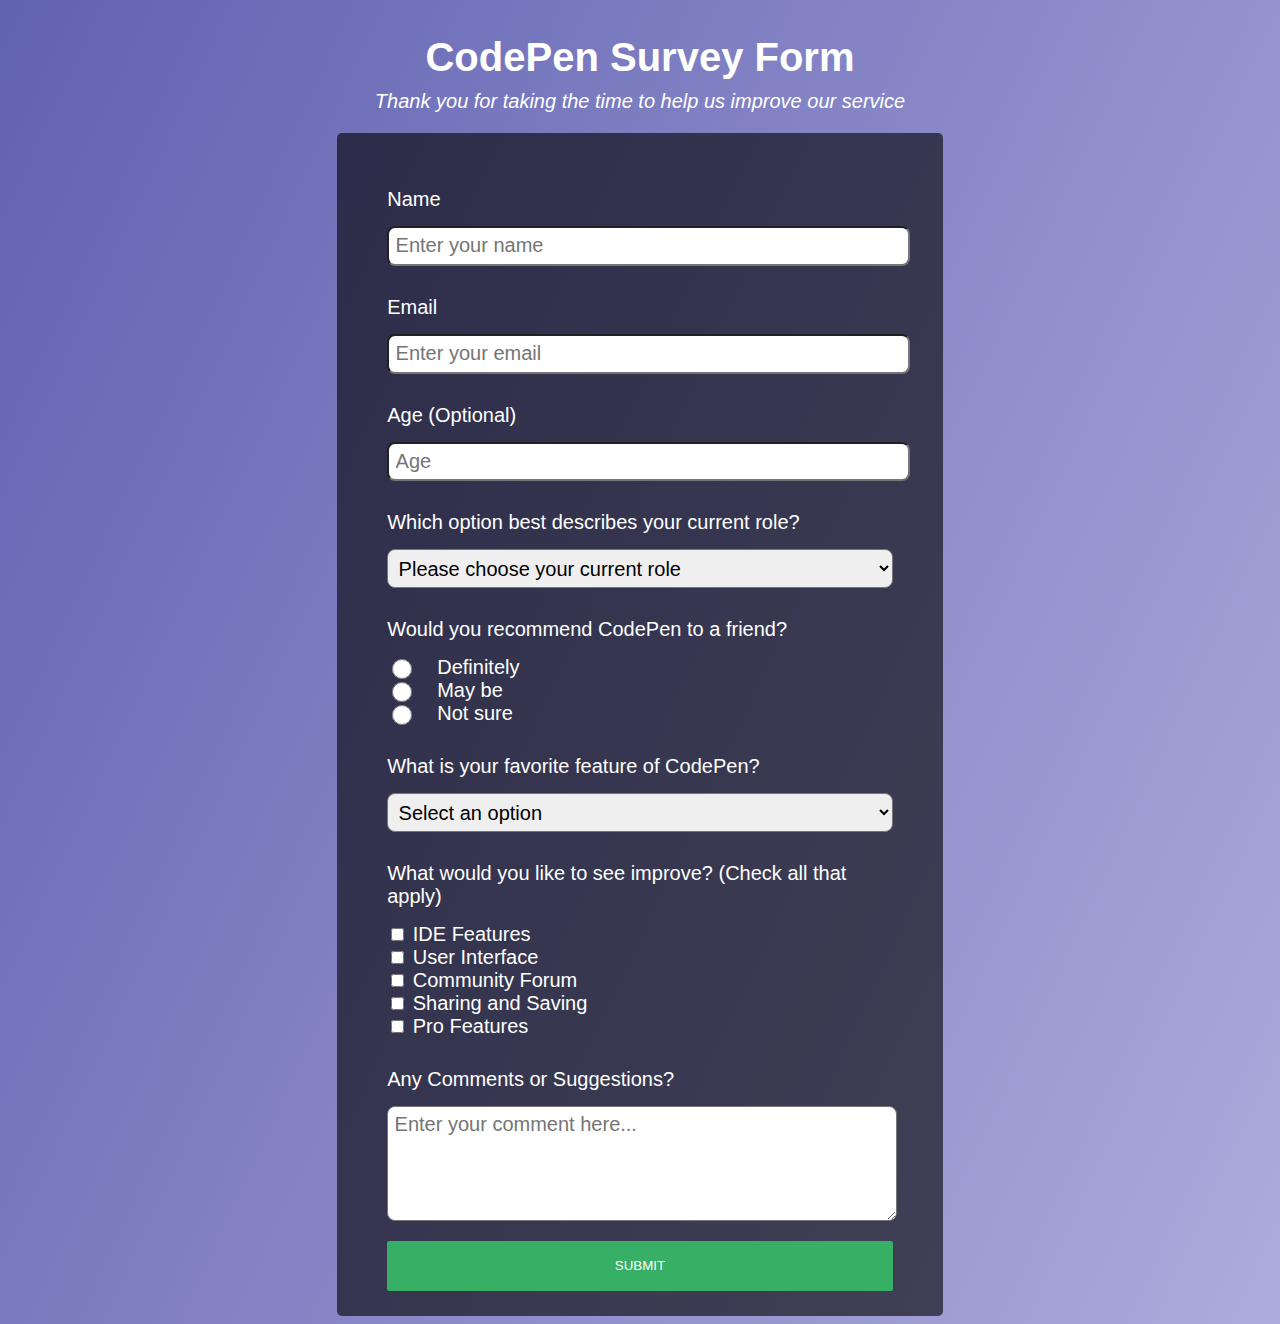
<file: codepen-survey/index.html>
<!DOCTYPE html>
<html lang="en" >
<head>
  <meta charset="UTF-8">
  <title>CodePen - Survey</title>
  <link rel="stylesheet" href="./style.css">

</head>
<body>
<!-- partial:index.partial.html -->
<!DOCTYPE html>
<html>

<head>
  <title>CodePen Survey</title>
</head>

<body>
<div class="container">
  <h1 id="title">CodePen Survey Form</h1>
  <p id="description">Thank you for taking the time to help us improve our service</p>

  <form id="survey-form">
    <label for="name">Name</label>
    <input type="text" required id="name" placeholder="Enter your name" />

    <label for="email">Email</label>
    <input type="email" required id="email" placeholder="Enter your email" />

    <label for="number">Age (Optional)</label>
    <input type="number" id="number" max="150" min="15" placeholder="Age" />

    <label for="dropdown">Which option best describes your current role?</label>
    
    <select name="current-role" id="dropdown" required />
    <option disabled selected>Please choose your current role</option>
    <option value="student">Student</option>
    <option value="full time job">Full time job</option>
    <option value="full time learner">Full time learner</option>
    <option value="prefer not to say">Prefer not to say</option>
    <option value="other">Other</option>
    </select>

    <label for="radio"> Would you recommend CodePen to a friend?</label>
  <div class="group">
    <input type="radio" name="score" value="3" />Definitely <br />
    <input type="radio" name="score" value="2" />May be <br />
    <input type="radio" name="score" value="1" />Not sure <br />
  </div>

    <label for="radio"> What is your favorite feature of CodePen?</label>
    <select nmae="favourite" id="dropdown2" required />
      <option disabled selected>Select an option</option>
      <option value="ide">IDE Features</option>
      <option value="share">Sharing Projects</option>
      <option value="explore">Exploring Projects</option>
      <option value="community">Community</option>
      <option value="free">Available in Free Version</option> 
    </select>

    <label>What would you like to see improve? (Check all that apply)</label>
    <input type="checkbox" /> IDE Features <br />
    <input type="checkbox" /> User Interface <br />
    <input type="checkbox" /> Community Forum <br />
    <input type="checkbox" /> Sharing and Saving <br />
    <input type="checkbox" /> Pro Features <br />

  <label>Any Comments or Suggestions?</label>
  <textarea id="suggestions" placeholder="Enter your comment here..."></textarea>

  <button type="submit" id="submit">Submit</button>


  </form>
<div>
</body>

</html>
<!-- partial -->
  
</body>
</html>
</file>
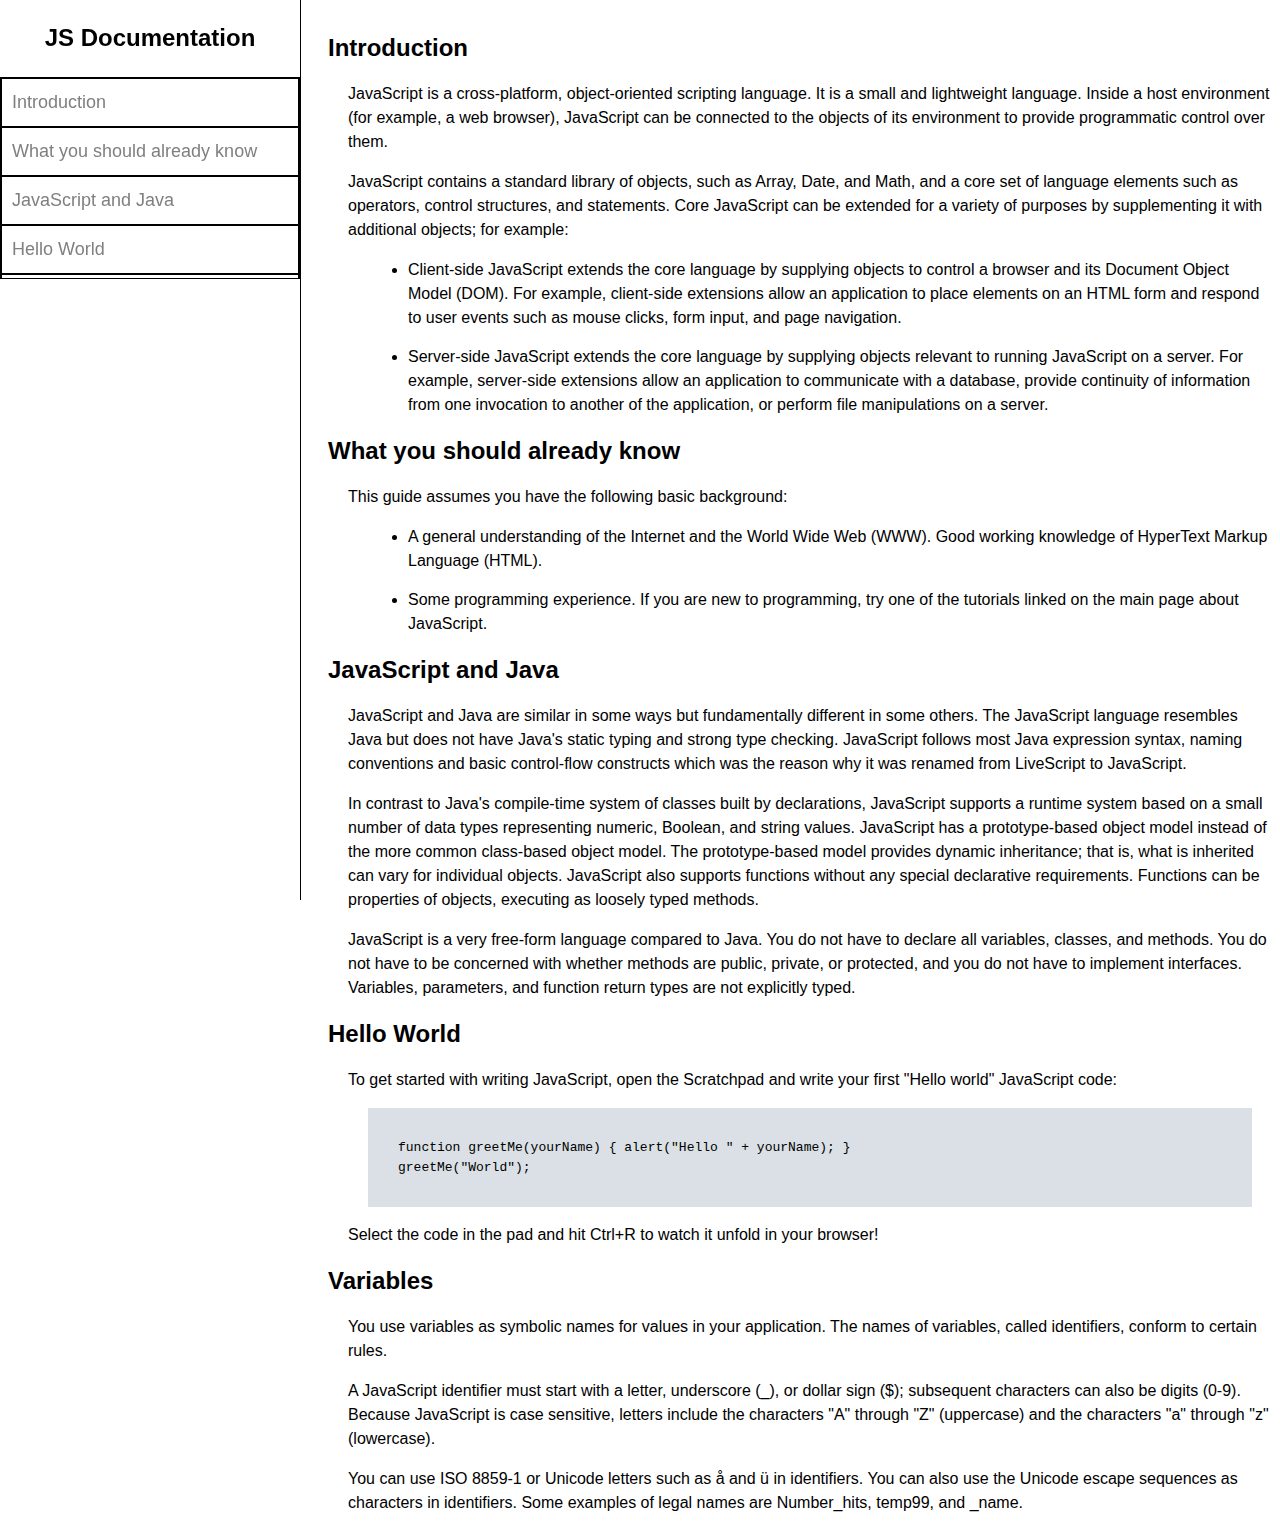
<file: js-documentation/index.html>
<!DOCTYPE html>
<html lang="en" >
<head>
  <meta charset="UTF-8">
  <title> JS Documentation</title>
  <link rel="stylesheet" href="./style.css">

</head>
<body>
<!-- partial:index.partial.html -->
<nav id="nav-bar">
  <header>
    JS Documentation
  </header>
<ul>
  <li><a href="#introduction" class="nav-link">Introduction</a></li>
  <li><a href="#what_you_should_already_know" class="nav-link">What you should already know</a></li>
  <li><a href="#javascript_and_java" class="nav-link">JavaScript and Java</a></li>
  <li><a href="#hello_world" class="nav-link">Hello World</a></li>
  <li><a href="#variables" class="nav-link">Variables</a></li>
  </ul>
</nav>
<main id="main-doc">
  <section class="main-section">
    <header id="introduction">Introduction</header>

    <p>JavaScript is a cross-platform, object-oriented scripting language. It is a small and lightweight language. Inside a host environment (for example, a web browser), JavaScript can be connected to the objects of its environment to provide programmatic control over them.</p>

    <p>JavaScript contains a standard library of objects, such as Array, Date, and Math, and a core set of language elements such as operators, control structures, and statements. Core JavaScript can be extended for a variety of purposes by supplementing it with additional objects; for example:</p>
    <ul>
      <li>
        Client-side JavaScript extends the core language by supplying objects to control a browser and its Document Object Model (DOM). For example, client-side extensions allow an application to place elements on an HTML form and respond to user events such as mouse clicks, form input, and page navigation.
      </li>
      <li>
        Server-side JavaScript extends the core language by supplying objects relevant to running JavaScript on a server. For example, server-side extensions allow an application to communicate with a database, provide continuity of information from one invocation to another of the application, or perform file manipulations on a server.
      </li>
    </ul>

  </section>
  <section class="main-section">
    <header id="what_you_should_already_know">What you should already know</header>

    <p>This guide assumes you have the following basic background:</p>
    <ul>
      <li>A general understanding of the Internet and the World Wide Web (WWW).
        Good working knowledge of HyperText Markup Language (HTML).</li>
      <li>Some programming experience. If you are new to programming, try one of the tutorials linked on the main page about JavaScript.</li>
    </ul>
  </section>
  <section class="main-section">
    <header id="javascript_and_java">JavaScript and Java</header>
    <p> JavaScript and Java are similar in some ways but fundamentally different in some others. The JavaScript language resembles Java but does not have Java's static typing and strong type checking. JavaScript follows most Java expression syntax, naming conventions and basic control-flow constructs which was the reason why it was renamed from LiveScript to JavaScript.</p>
    <p>In contrast to Java's compile-time system of classes built by declarations, JavaScript supports a runtime system based on a small number of data types representing numeric, Boolean, and string values. JavaScript has a prototype-based object model instead of the more common class-based object model. The prototype-based model provides dynamic inheritance; that is, what is inherited can vary for individual objects. JavaScript also supports functions without any special declarative requirements. Functions can be properties of objects, executing as loosely typed methods.</p>
    <p>
      JavaScript is a very free-form language compared to Java. You do not have to declare all variables, classes, and methods. You do not have to be concerned with whether methods are public, private, or protected, and you do not have to implement interfaces. Variables, parameters, and function return types are not explicitly typed.
    </p>

  </section>
  <section class="main-section">
    <header id="hello_world">Hello World</header>
    <p>To get started with writing JavaScript, open the Scratchpad and write your first "Hello world" JavaScript code:</p>
    <code>
      function greetMe(yourName) { alert("Hello " + yourName); }</br>
      greetMe("World");
    </code>
    <p>
      Select the code in the pad and hit Ctrl+R to watch it unfold in your browser!</p>
  </section>
  <section class="main-section">
    <header id="variables">Variables</header>
    <p>You use variables as symbolic names for values in your application. The names of variables, called identifiers, conform to certain rules.
    </p>
    <p>
      A JavaScript identifier must start with a letter, underscore (_), or dollar sign ($); subsequent characters can also be digits (0-9). Because JavaScript is case sensitive, letters include the characters "A" through "Z" (uppercase) and the characters "a" through "z" (lowercase).
    </p>
    <p>
      You can use ISO 8859-1 or Unicode letters such as å and ü in identifiers. You can also use the Unicode escape sequences as characters in identifiers. Some examples of legal names are Number_hits, temp99, and _name.</p>
  </section>
</main>
<!-- partial -->
  
</body>
</html>
</file>
<file: codepen-survey/style.css>
body{
background-image:linear-gradient(
      115deg,
      rgba(58, 58, 158, 0.8),
      rgba(136, 136, 206, 0.7)
    ),
    url(https://raw.githubusercontent.com/lasjorg/fcc-form-example-image/master/67103817-7c51e200-f18b-11e9-975f-f74561336a9a-lj.jpg);
  color:white;
}
.container{
    display:flex;
  flex-direction:column;
  align-items:center;
}
input,body,select,option,textarea{
    font-family: 'Lato', 'Lucida Grande', 'Lucida Sans Unicode', Tahoma, Sans-Serif;
    font-size: 20px;
    font-weight: 400;
}

.group{
  display:grid;
  grid-template-columns:50px 1fr;
 
}

input[type="radio"]{
  width:1em;
  height:1em;
  align-self:center;
}
label{
 display:inline-block;
  width:100%;
  margin-top:30px;
  margin-bottom:15px;
}
#title{
  text-align:center;
  margin-bottom:-10px;
}
#description{
  text-align:center;
  font-style:italic;
}
#survey-form{
  width:40%;
  border-radius:5px;
  padding:2% 4%;
  background-color:rgba(0,0,0,0.6);

}
#email,#name,#number,#suggestions,#submit,#dropdown,#dropdown2{
  width:100%;
  border-radius:8px;
  display:block;
  padding:0.4rem;
}

#suggestions{
  height:100px;
  width:98%;
}


#submit{
    display: block;
    padding: 0.75rem;
    background: #37af65;
    color: inherit;
    border-radius: 2px;
    cursor: pointer;
  margin-top:20px;
  border-style:none;
  text-transform:uppercase;
  font-weight:500;
  height:50px;
}
</file>
<file: js-documentation/style.css>
body {
  font-family: "Open Sans", Arial, sans-serif;
  line-height: 1.5;
}
header {
  font-size: 1.5rem;
  font-weight: 600;
}

#nav-bar {
  height: 100%;
  border-right: 1px solid;
  top: 0;
  left: 0;
  padding: 0;
  margin: 0;
  width: 300px;
  position: fixed;
}
#main-doc {
  padding-left: 320px;
  margin-top: 30px;
}
#main-doc p {
  margin-left: 20px;
}
#main-doc li {
  margin-left: 40px;
  margin-bottom: 15px;
}
#nav-bar ul {
  border: 0.5px solid;
  padding:0;
  overflow-y: scroll;
  overflow-x: hidden;
  left: 0;
  height:200px;
}

#nav-bar header {
  padding: 20px 20px;
  padding-bottom:5px;
  text-align: center;
}



#nav-bar ul li {
  list-style-type: none;
  padding: 10px 10px;
  border: 0.5px solid;
}

.nav-link,
.nav-link:hover {
  color: gray;
  text-decoration: none;
  font-size: 18px;
}


code {
  display: block;
  background: rgba(163, 178, 189, 0.4);
  margin-left: 40px;
  margin-right: 20px;
  padding: 30px;
  width: auto;
}
@media only screen and (max-width:900px){
  #nav-bar {
    height:auto;
    position:absolute;
    width:100%;
    border:none;
   }
  #main-doc{
    position:relative;
    padding:0;
    margin-top:300px;
    margin-left:10px;
  }
  #nav-bar ul {
  border: 0.5px solid;
}
}
</file>
